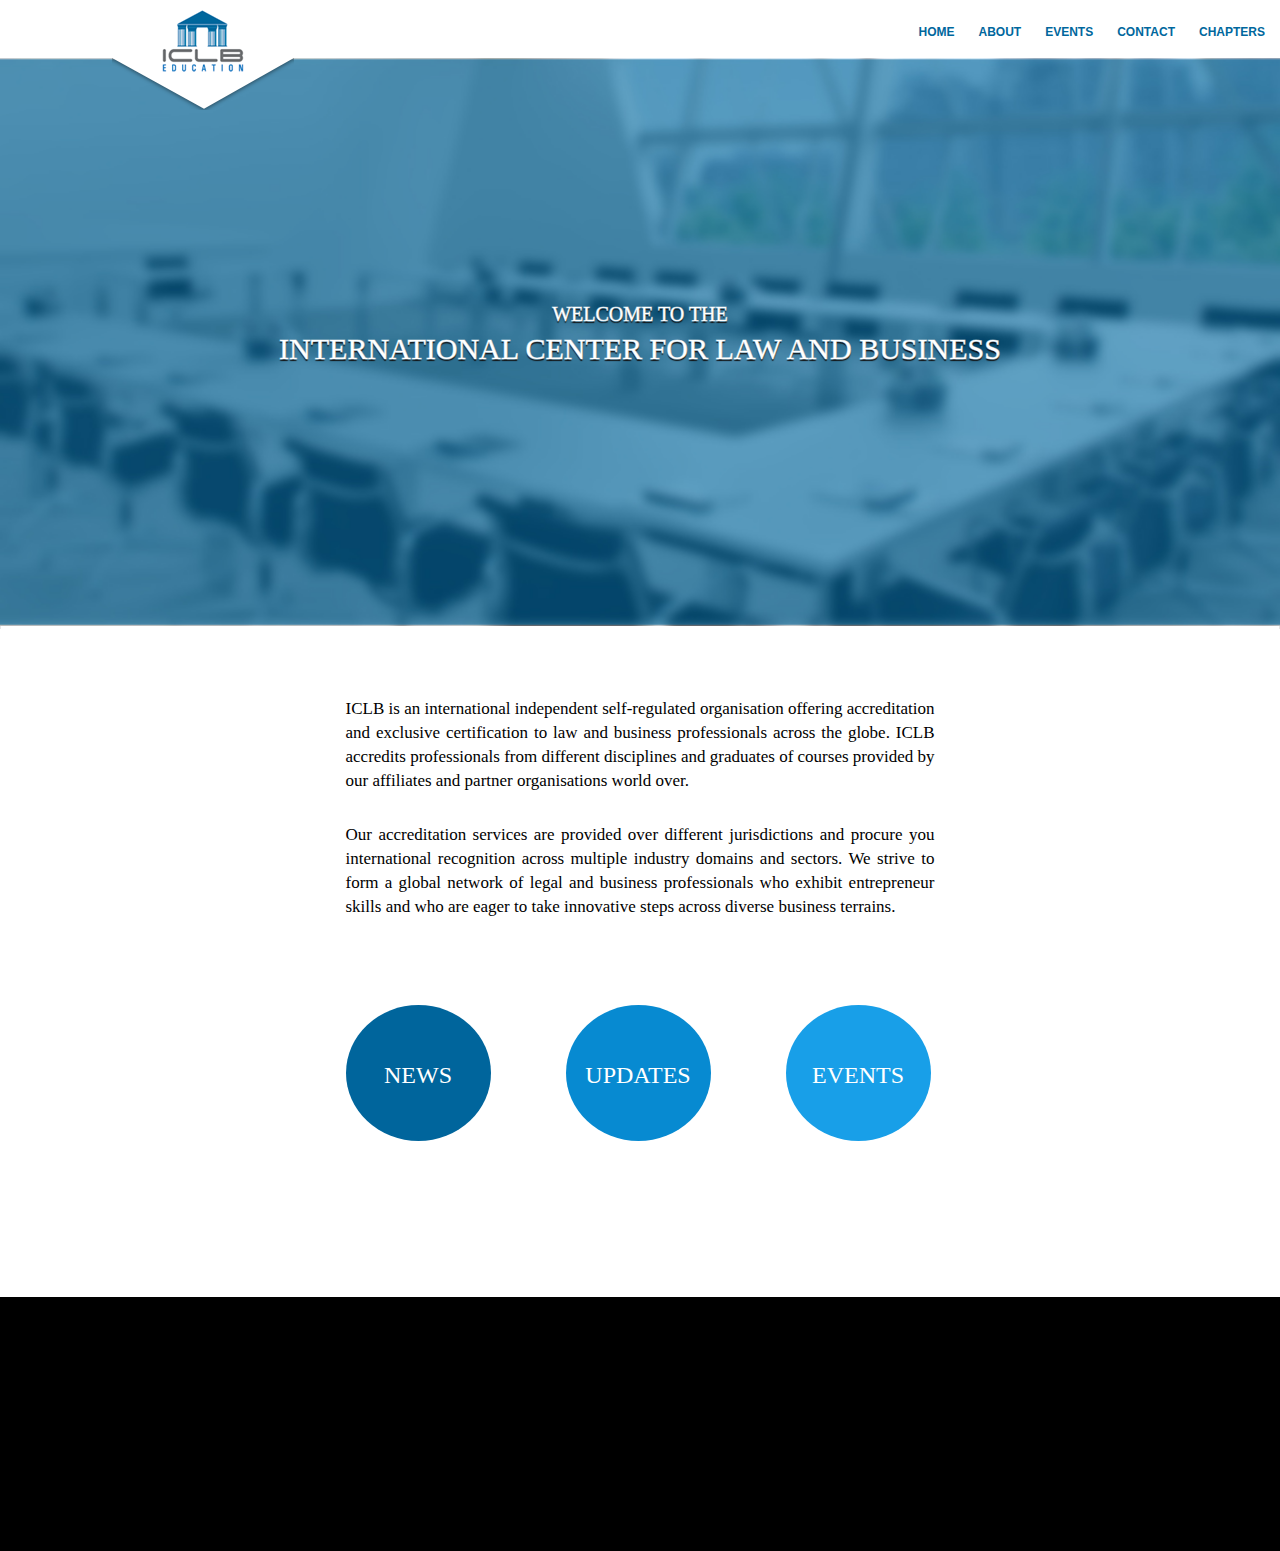
<file: iclb/index.html>
<!DOCTYPE html>

<html>
<head>
	<title>ICLB: International Center For Law And Business</title>
	<link rel="stylesheet" href="style.css">
</head>

<body>

	<div id="main_contain">
	
		<!-- Logo and navigation //-->
		<header>
			<div id="logo_navigation" class="group">    
			<span id="logo_section"><a href="/"><img src="img/iclb_logo2.png"></a></span>
    
			<ul id="nav_menu" class="group">
				<li><a href="#">Home</a></li>
				<li><a href="#">About</a></li>
    			<li><a href="#">Events</a></li>
    			<li><a href="#">Contact</a></li>
    			<li><a href="#">Chapters</a></li>
			</ul>
			</div>
		</header>
    
		<div id="slider_section">
			<div class="text_wrap">
				<h2>Welcome to the</h2>
				<h1>International Center For Law And Business</h1>
			</div>
			<img src="img/welcome_bg.jpg" width="100%" />
		</div>
    
		<div id="content_section">
			<p>ICLB is an international independent self-regulated organisation offering accreditation and exclusive certification to law and business professionals across the globe. ICLB accredits professionals from different disciplines and graduates of courses provided by our affiliates and partner organisations world over.</p>

			<p>Our accreditation services are provided over different jurisdictions and procure you international recognition across multiple industry domains and sectors. We strive to form a global network of legal and business professionals who exhibit entrepreneur skills and who are eager to take innovative steps across diverse business terrains.
</p>
        
    	<div id="blue_circles_section" class="group">
			<ul>
				<li id="news"><a href="#">News</a></li>
				<li id="updates"><a href="#">Updates</a></li>
				<li id="events"><a href="#">Events</a></li>
			</ul>
    	</div>
		</div>
    	
		<!-- Footer //-->
		<footer id="black_footer_section"></footer>
	
    </div>
    
</body>
</html>
</file>
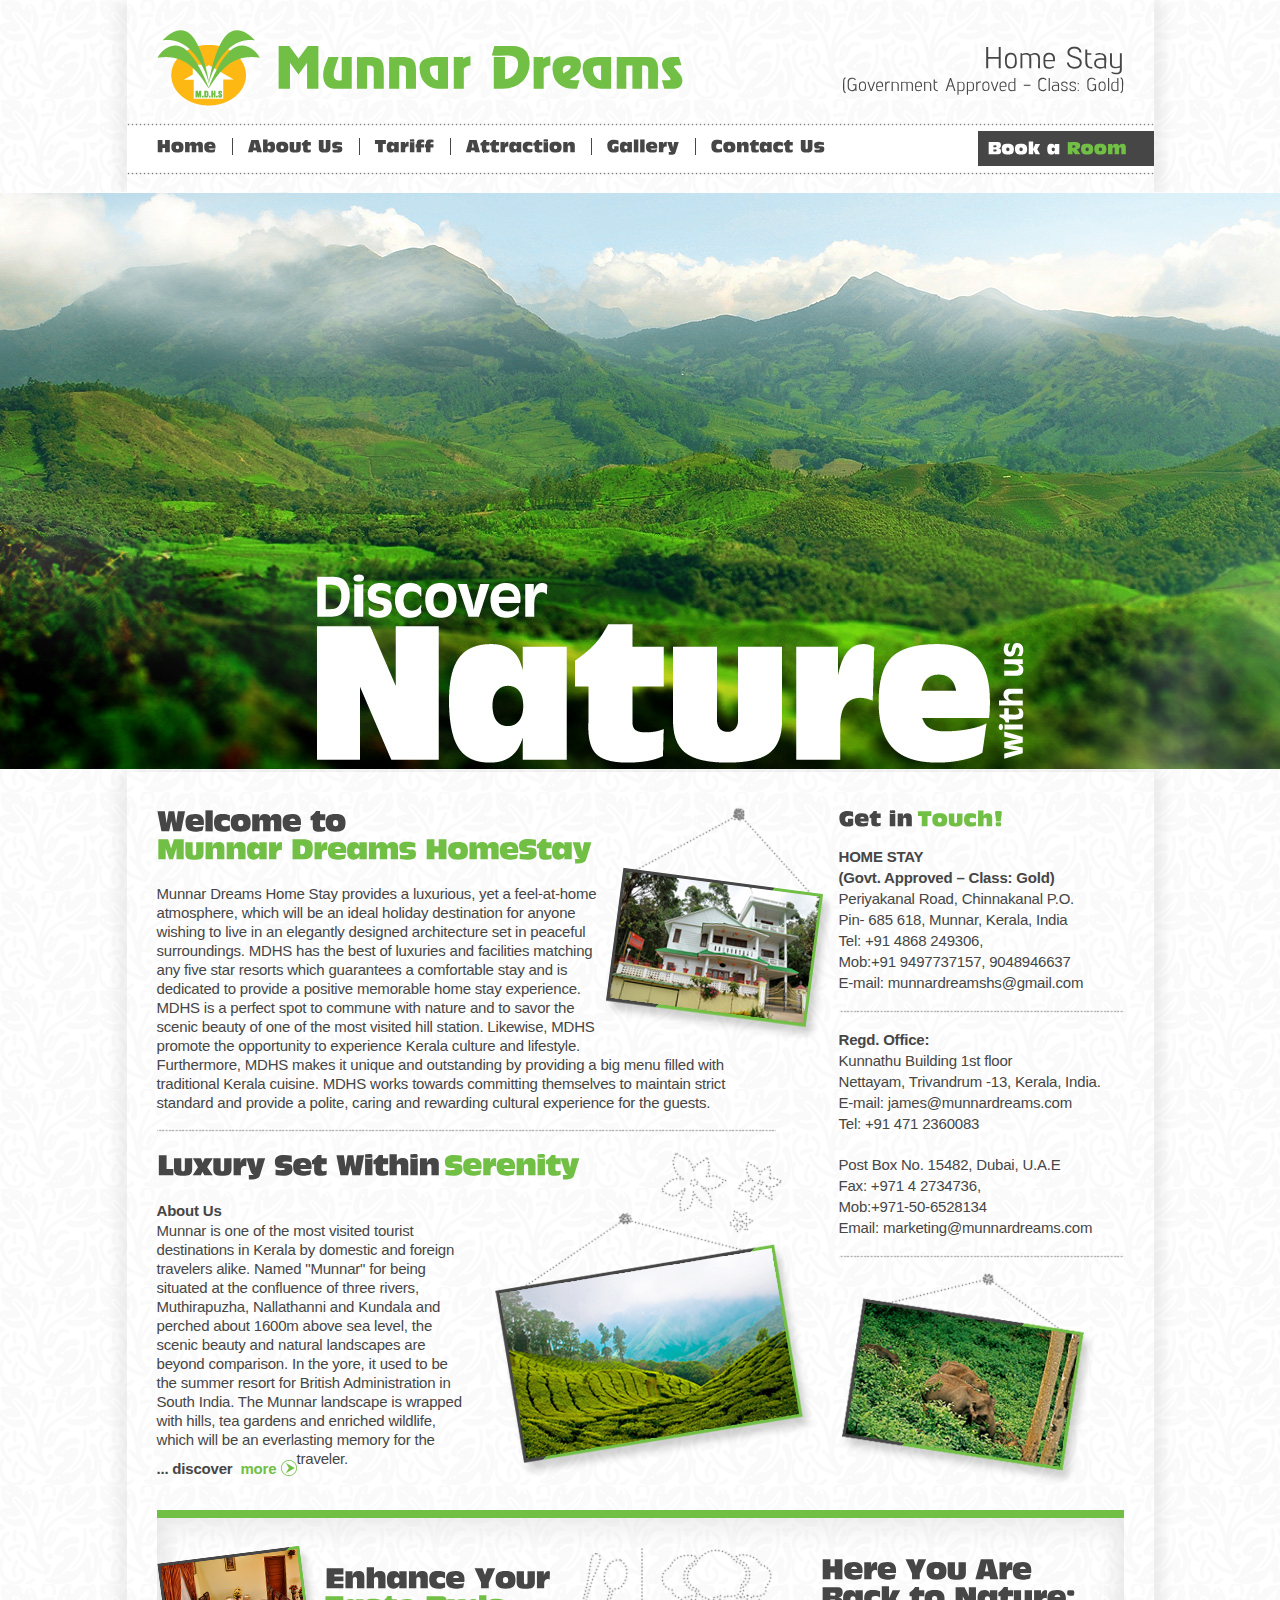
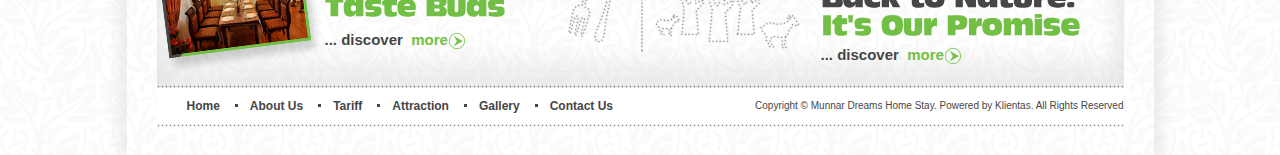
<file: MS_1/index.html>
<!DOCTYPE html>

<html>
<head>
<title>Munnar Dreams</title>
<link rel="stylesheet" href="style.css">

<script src="js/cufon-yui.js" type="text/javascript"></script>
		<script src="fonts/Renfrewn_400.font.js" type="text/javascript"></script>
        <script src="fonts/Lintel-Regular_400.font.js" type="text/javascript"></script>
        <script src="fonts/AntiqueOliveCompact_700.font.js" type="text/javascript"></script>
		<script type="text/javascript">			
			Cufon.replace('h1', { fontFamily: 'Renfrewn' }); // Works without a selector engine
					
			Cufon.replace('.antique', { fontFamily: 'AntiqueOliveCompact', hover: true });
			Cufon.replace('.lintel_reg', { fontFamily: 'Lintel-Regular', hover: true });
</script>
</head>

<body>
	<header>
		<div id="top_section_contain">
        	<div id="logo_gov_contain" class="group">
            <a href="/">
            <span id="logo"><img src="images/munnar_dreams_logo.png" /></span>
            <h1>Munnar Dreams</h1></a>
            
            <span id="homestay_gold">
            	<h2 class="lintel_reg">Home Stay</h2>
                <h3 class="lintel_reg">(Government Approved - Class: Gold)</h3>
            </span>
            </div>
            
            <div id="menu_book_contain" class="group">
            	<nav id="menu_nav" class="antique group">
                <ul>
                <li><a href="/">Home</a></li>
				<li><a href="about.html">About Us</a></li>
				<li><a href="#">Tariff</a></li>
				<li><a href="#">Attraction</a></li>
				<li><a href="#">Gallery</a></li>
				<li class="last"><a href="#">Contact Us</a></li>
                </ul>
                </nav>
            
            	<span id="book_a_room" class="antique">
                <a href="#">Book a <span>Room</span></a></span>
            </div>
            
        </div>
     </header>   
    
    <div id="picture_wide_contain"><img src="images/discover_nature.jpg" /></div>
    
    <div id="main_contain" class="group">
    
    	<div id="left_contain">
        
        	<article id="welcome_to" class="group">
            <img src="images/home_welcome_mdh.png" />
            
            <a href="#">
            	<h3>
        	    <span class="antique antique_grey_header">Welcome to</span>
        	    <span class="antique antique_green_header">Munnar Dreams HomeStay</span>
                </h3>
            </a>
            
            <p>Munnar Dreams Home Stay provides a luxurious, yet a feel-at-home atmosphere, which will be an ideal holiday destination for anyone wishing to live in an elegantly designed architecture set in peaceful surroundings.  MDHS has the best of luxuries and facilities matching any five star resorts which guarantees a comfortable stay and is dedicated to provide a positive memorable home stay experience. MDHS is a perfect spot to commune with nature and to savor the scenic beauty of one of the most visited hill station. Likewise, MDHS promote the opportunity to experience Kerala culture and lifestyle. Furthermore, MDHS makes it unique and outstanding by providing a big menu filled with traditional Kerala cuisine. MDHS works towards committing themselves to maintain strict standard and provide a polite, caring and rewarding cultural experience for the guests.</p>
            </article>
            
            <article id="luxury_serenity" class="group">
                        
            <a href="#">
            	<h3>
        	    <span class="antique antique_grey_header">Luxury Set Within</span>
        	    <span class="antique antique_green_header">Serenity</span>
                </h3>
            </a>
            
            <p class="group">
            <span class="right_addy_bold">About Us</span><br>
            Munnar is one of the most visited tourist destinations in Kerala by domestic and foreign travelers alike. Named "Munnar" for being situated at the confluence of three rivers, Muthirapuzha, Nallathanni and Kundala and perched about 1600m above sea level, the scenic beauty and natural landscapes are beyond comparison. In the yore, it used to be the summer resort for British Administration in South India. The Munnar landscape is wrapped with hills, tea gardens and enriched wildlife, which will be an everlasting memory for the traveler.
            
            <span class="discover_more">
            	<a href="#" class="discover_content_margin">
                <span class="grey_font">... discover &nbsp;</span>
                <span class="green_font">more &nbsp;</span>
                </a>
            </span>
            
            </p>
            <img src="images/home_luxury_serenity.png" />
                                   
            </article>
        </div>
    
        <div id="right_contain">
        	<h3><span id="antique_small_grey" class="antique">Get in</span>
        	<span id="antique_small_green" class="antique">Touch!</span></h3>
        
        	<span class="right_addy">
        		<p class="right_addy_bold">HOME STAY<br>
				(Govt. Approved &ndash; Class: Gold)</p>
        
				<p class="right_addy_reg">Periyakanal Road, Chinnakanal P.O.<br>
				Pin- 685 618, Munnar, Kerala, India<br>
				Tel: +91 4868 249306,<br>
				Mob:+91 9497737157, 9048946637</p>
				<p class="right_addy_base">E-mail: munnardreamshs@gmail.com</p>
			</span>
        
        	<span class="right_addy">
        		<p class="right_addy_bold">Regd. Office:</p>
				<p class="right_addy_reg">Kunnathu Building 1st floor<br>
				Nettayam, Trivandrum -13, Kerala, India.<br>
				E-mail: james@munnardreams.com</p>
				<p class="right_addy_no_base">Tel: +91 471 2360083</p>

				<p class="right_addy_reg">Post Box No. 15482, Dubai, U.A.E<br>
				Fax: +971 4 2734736, <br>
				Mob:+971-50-6528134</p>
				<p class="right_addy_base">Email: marketing@munnardreams.com</p>
        	</span>
        	
            <span id="picture_right_addy">
            <img src="images/pic_right_addy.png" />
            </span>
        </div>
    
        <div id="content2_section" class="group">
        	<span><img src="images/eyt_pic.png" /></span>
            
            <div class="bottom_sec_titles1">
            <a href="#">
            	<h3>
        	    <span class="antique antique_grey_header">Enhance Your</span>
        	    <span class="antique antique_green_header">Taste Buds</span>
                </h3>
            </a>
            
            <span class="discover_more">
            	<a href="#">
                <span class="grey_font">... discover &nbsp;</span>
                <span class="green_font">more &nbsp;</span>
                </a>
            </span>
            </div>
            
            <span><img src="images/eyt_fork_spoon.png"></span>
            
            <span><img src="images/btn_trees.png"></span>
            
            <div class="bottom_sec_titles2">
            <a href="#">
            	<h3>
        	    <span class="antique antique_grey_header">Here You Are<br>Back to Nature:</span>
        	    <span class="antique antique_green_header">It's Our Promise</span>
                </h3>
            </a>
            
            <span class="discover_more">
            	<a href="#">
                <span class="grey_font">... discover &nbsp;</span>
                <span class="green_font">more &nbsp;</span>
                </a>
            </span>
            </div>
        </div>
        
        <footer id="footer_section" class="group">
        <nav id="foot_menu" class="group">
                <ul>
                <li class="first"><a href="/">Home</a></li>
				<li><a href="about.html">About Us</a></li>
				<li><a href="#">Tariff</a></li>
				<li><a href="#">Attraction</a></li>
				<li><a href="#">Gallery</a></li>
				<li><a href="#">Contact Us</a></li>
                </ul>
                </nav>
        
        <span id="copyright">Copyright &copy; Munnar Dreams Home Stay. Powered by <a href="http://www.klientas.com/">Klientas</a>. All Rights Reserved</span>
        </footer>
        
    </div>
    
</body>

</html>
</file>
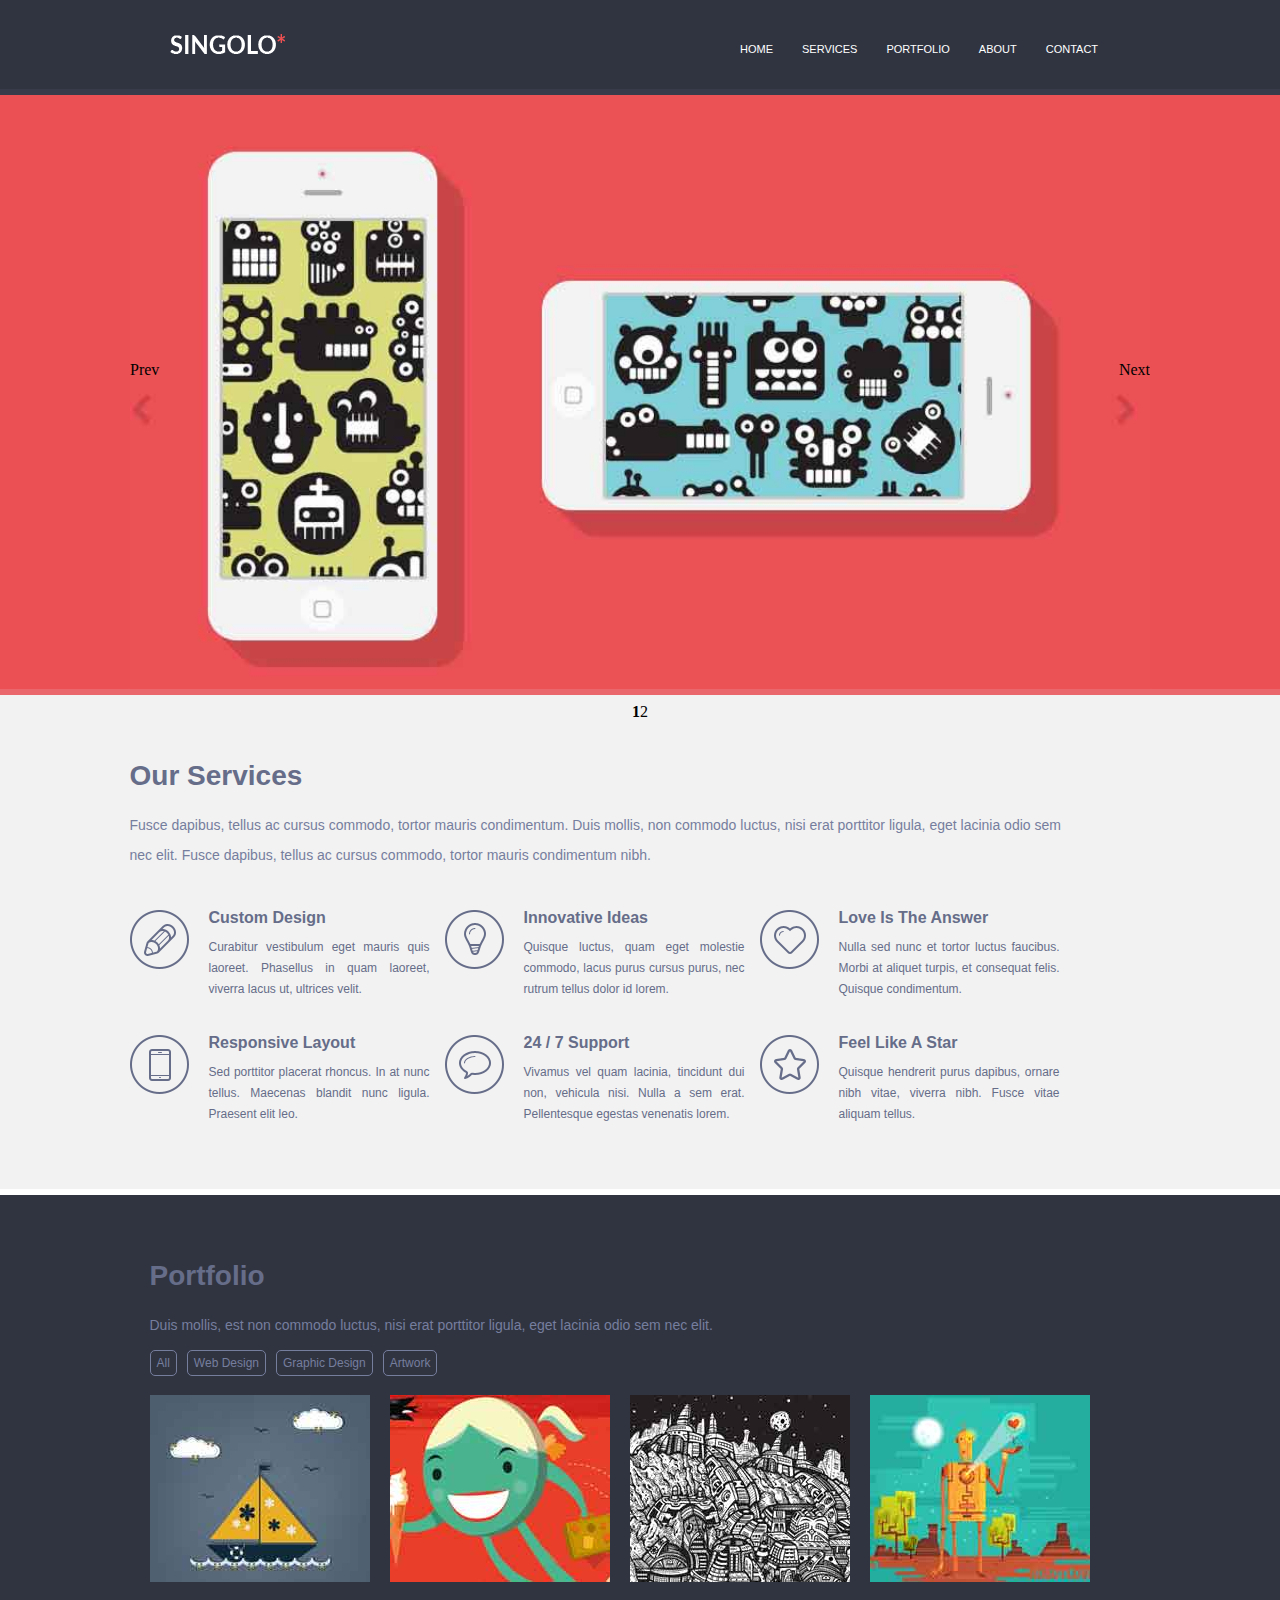
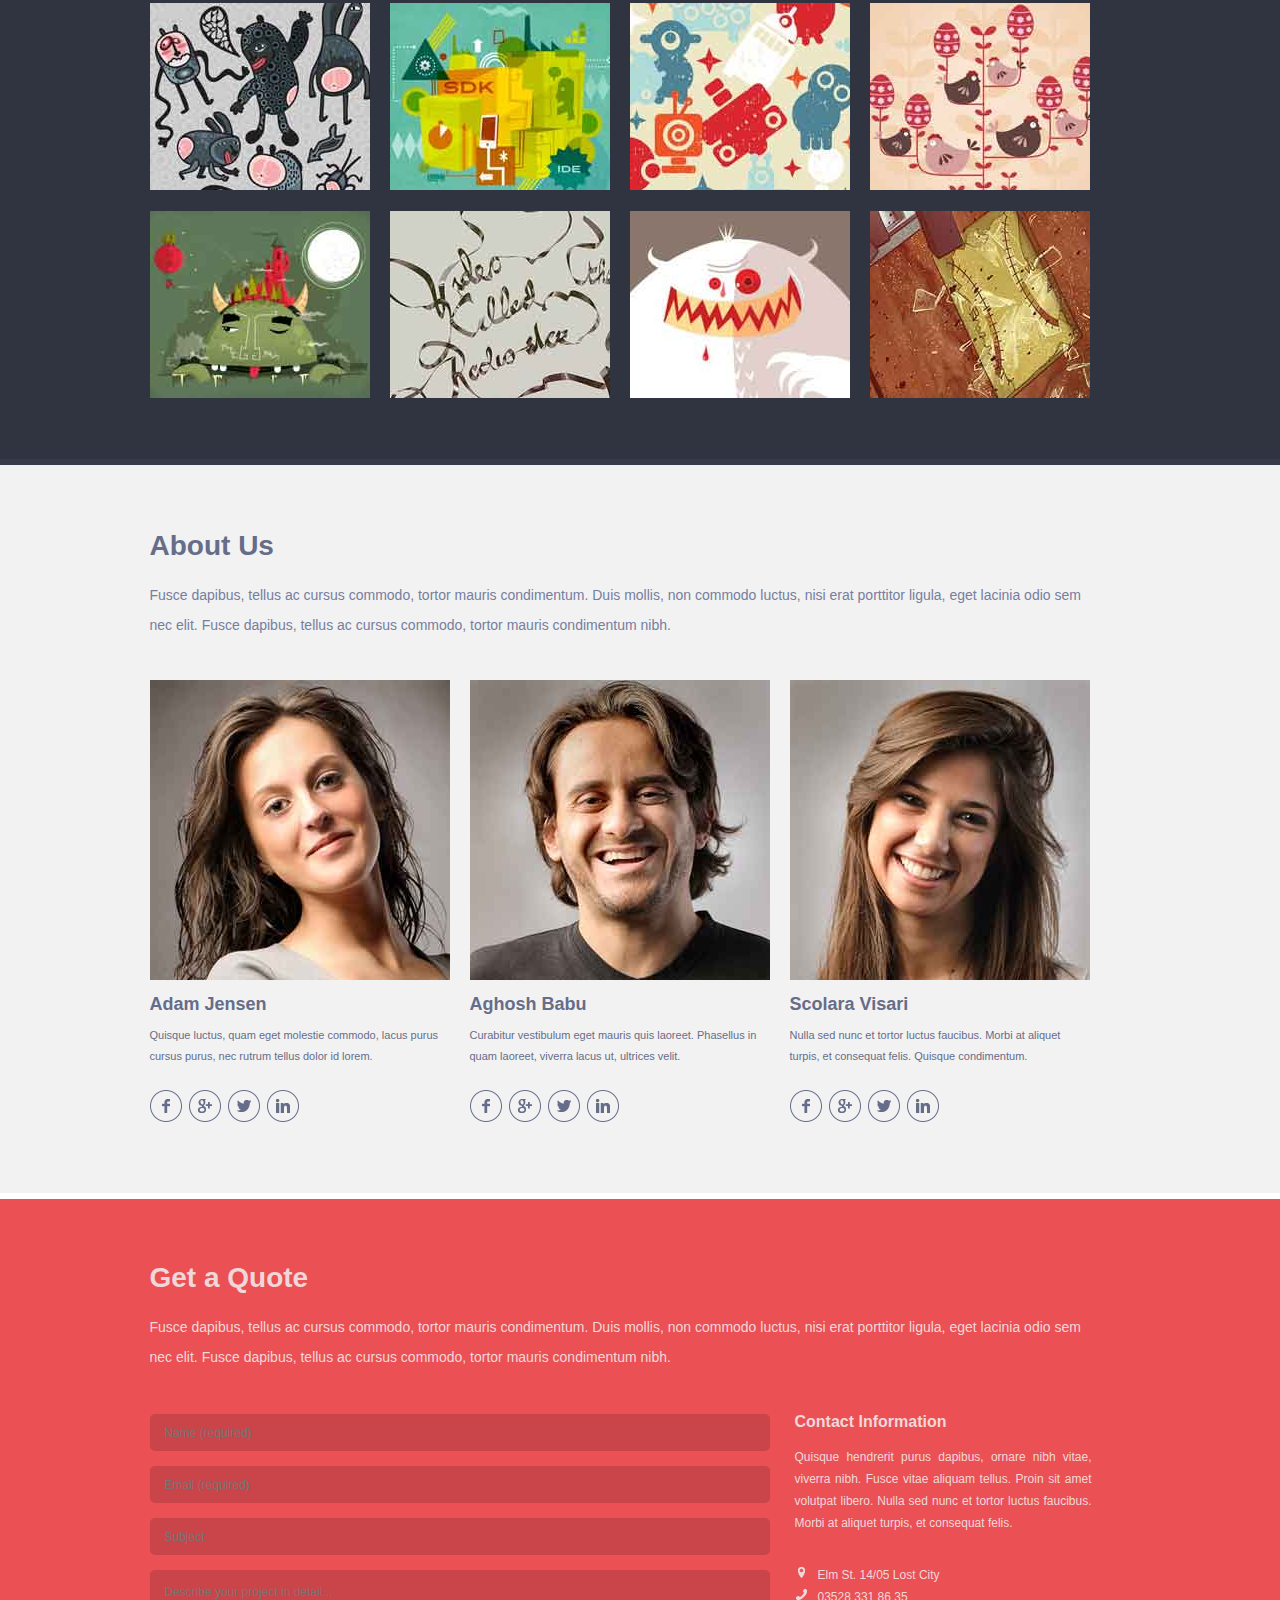
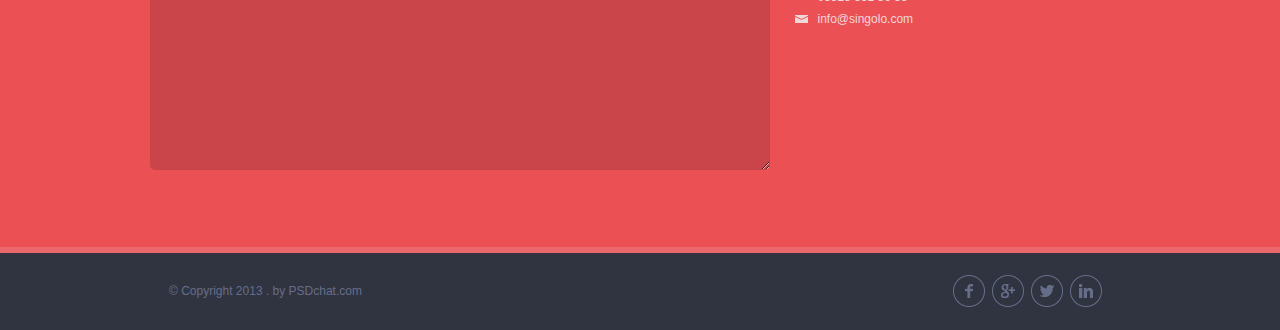
<file: p3/index.html>
<!DOCTYPE html>

<html>
<head>
<title>Self-Study Two: Singolo</title>
<link rel="stylesheet" href="style.css">
</head>

<body>
	<!-- Logo and navigation //-->
	<header>
	<div id="logo_navi">
	<div id="logo_navi_contain" class="group">
	<span id="singolo_logo"><h1><a href="#"><img src="images/singolo_logo.png"></a></h1></span>
	
	<nav id="navibar">
		<ul id="nav_menu" class="group">
		<li><a href="#">Home</a></li>
		<li><a href="#">Services</a></li>
		<li><a href="#">Portfolio</a></li>
		<li><a href="#">About</a></li>
		<li><a href="#">Contact</a></li>
		</ul>
	</nav>
	</div>
	</div>
	</header>
	
	<!-- Picture Gallery Links //-->
	<div id="picture_gallery">
	<div id="picture_gallery_contain" class="nivoSlider">
		<a href="#"><img src="images/picture_gallery_hold.jpg"></a>
		<a href="#"><img src="images/picture_gallery_hold2.jpg"></a>
	</div>
	</div>
	
	<!-- Our Services //-->
	<div id="our_services">
	<div id="our_services_contain">
    <h2 class="section_title_grey">Our Services</h2>
    <p class="para_main_grey">Fusce dapibus, tellus ac cursus commodo, tortor mauris condimentum. Duis mollis, non commodo luctus, nisi erat porttitor ligula, eget lacinia odio sem nec elit. Fusce dapibus, tellus ac cursus commodo, tortor mauris condimentum nibh.</p>
    
    <div id="services_section" class="group">
    <ul>
    <li><span><img src="images/services1.png"></span><h3><a href="#">Custom Design</a></h3>
    <p>Curabitur vestibulum eget mauris quis laoreet. Phasellus in quam laoreet, viverra lacus ut, ultrices velit.</p></li>
    <li><span><img src="images/services2.png"></span><h3><a href="#">Innovative Ideas</a></h3>
    <p>Quisque luctus, quam eget molestie commodo, lacus purus cursus purus, nec rutrum tellus dolor id lorem.</p></li>
    <li><span><img src="images/services3.png"></span><h3><a href="#">Love Is The Answer</a></h3>
    <p>Nulla sed nunc et tortor luctus faucibus. Morbi at aliquet turpis, et consequat felis. Quisque condimentum.</p></li>
    <li><span><img src="images/services4.png"></span><h3><a href="#">Responsive Layout</a></h3>
    <p>Sed porttitor placerat rhoncus. In at nunc tellus. Maecenas blandit nunc ligula. Praesent elit leo.</p></li>
    <li><span><img src="images/services5.png"></span><h3><a href="#">24 / 7 Support</a></h3>
    <p>Vivamus vel quam lacinia, tincidunt dui non, vehicula nisi. Nulla a sem erat. Pellentesque egestas venenatis lorem.</p></li>
    <li><span><img src="images/services6.png"></span><h3><a href="#">Feel Like A Star</a></h3>
    <p>Quisque hendrerit purus dapibus, ornare nibh vitae, viverra nibh. Fusce vitae aliquam tellus.</p></li>
    </ul>
    </div>
    </div>
	</div>
	
	<!-- Portfolio //-->
	<div id="portfolio">
	<div id="portfolio_contain">
    <h2 class="section_title_grey">Portfolio</h2>
    <p class="para_main_grey">Duis mollis, est non commodo luctus, nisi erat porttitor ligula, eget lacinia odio sem nec elit.</p>
    
    <nav id="portfolio_menu" class="group">
    <ul>
    <li><a href="#">All</a></li>
    <li><a href="#">Web Design</a></li>
    <li><a href="#">Graphic Design</a></li>
    <li><a href="#">Artwork</a></li>
    </ul>
    </nav>
    
    <div id="portfolio_image_links" class="group">
    <ul>
    <li><a href="#"><img src="images/p1.jpg"></a></li>
    <li><a href="#"><img src="images/p2.jpg"></a></li>
    <li><a href="#"><img src="images/p3.jpg"></a></li>
    <li><a href="#"><img src="images/p4.jpg"></a></li>
    
    <li><a href="#"><img src="images/p5.jpg"></a></li>
    <li><a href="#"><img src="images/p6.jpg"></a></li>
    <li><a href="#"><img src="images/p7.jpg"></a></li>
    <li><a href="#"><img src="images/p8.jpg"></a></li>
    
    <li><a href="#"><img src="images/p9.jpg"></a></li>
    <li><a href="#"><img src="images/p10.jpg"></a></li>
    <li><a href="#"><img src="images/p11.jpg"></a></li>
    <li><a href="#"><img src="images/p12.jpg"></a></li>
    </ul>
    </div>
    
    </div>
	</div>
	
	<!-- About Us //-->
	<div id="about_us">
	<div id="about_us_contain">
    <h2 class="section_title_grey">About Us</h2>
    <p class="para_main_grey">Fusce dapibus, tellus ac cursus commodo, tortor mauris condimentum. Duis mollis, non commodo luctus, nisi erat porttitor ligula, eget lacinia odio sem nec elit. Fusce dapibus, tellus ac cursus commodo, tortor mauris condimentum nibh.</p>
    
    <ul id="about_us_content" class="group">
    
    <li><span><img src="images/abt_us_jensen.jpg"></span><h3>Adam Jensen</h3>
    <p>Quisque luctus, quam eget molestie commodo, lacus purus cursus purus, nec rutrum tellus dolor id lorem.</p>
    
    <ul id="sm_sprites" class="group">
        <li><a href="#" id="fb_sprite">Facebook</a></li>
        <li><a href="#" id="gp_sprite">YouTube</a></li>
        <li><a href="#" id="tw_sprite">Flickr</a></li>
        <li><a href="#" id="li_sprite">Twitter</a></li>
    </ul>
    </li>
    
    <li><span><img src="images/abt_us_miles.jpg"></span><h3>Aghosh Babu</h3>
    <p>Curabitur vestibulum eget mauris quis laoreet. Phasellus in quam laoreet, viverra lacus ut, ultrices velit.</p>
    
    <ul id="sm_sprites">
        <li><a href="#" id="fb_sprite">Facebook</a></li>
        <li><a href="#" id="gp_sprite">YouTube</a></li>
        <li><a href="#" id="tw_sprite">Flickr</a></li>
        <li><a href="#" id="li_sprite">Twitter</a></li>
    </ul>
    </li>
    
    <li><span><img src="images/abt_us_visari.jpg"></span><h3>Scolara Visari</h3>
    <p>Nulla sed nunc et tortor luctus faucibus. Morbi at aliquet turpis, et consequat felis. Quisque condimentum.</p>
    
    <ul id="sm_sprites">
        <li><a href="#" id="fb_sprite">Facebook</a></li>
        <li><a href="#" id="gp_sprite">YouTube</a></li>
        <li><a href="#" id="tw_sprite">Flickr</a></li>
        <li><a href="#" id="li_sprite">Twitter</a></li>
    </ul>
    </li>
    
    </ul>
    
    </div>
	</div>
	
	<!-- Get a Quote //-->
	<div id="get_quote">
	<div id="get_quote_contain" class="group">
    <h2 class="section_title_pink">Get a Quote</h2>
    <p class="para_main_pink">Fusce dapibus, tellus ac cursus commodo, tortor mauris condimentum. Duis mollis, non commodo luctus, nisi erat porttitor ligula, eget lacinia odio sem nec elit. Fusce dapibus, tellus ac cursus commodo, tortor mauris condimentum nibh.</p>
    
    <div id="tboxes_pink_contain">
    <form>
    <input class="field_small" type="text" placeholder="Name (required)">
    <input class="field_small" type="text" placeholder="Email (required)">
    <input class="field_small" type="text" placeholder="Subject">
    <textarea class="field_big" placeholder="Describe your project in detail..."></textarea>
    </form>
    </div>
    
    <div id="contact_info_contain">
    <h3>Contact Information</h3>
    <p>Quisque hendrerit purus dapibus, ornare nibh vitae, viverra nibh. Fusce vitae aliquam tellus. Proin sit amet volutpat libero. Nulla sed nunc et tortor luctus faucibus. Morbi at aliquet turpis, et consequat felis.</p>
    
    <ul id="address">
    <li><img src="images/location.png">Elm St. 14/05 Lost City</li>
    <li><img src="images/phone.png">03528 331 86 35 </li>
    <li><img src="images/mail.png">info@singolo.com</li>
    </ul>
    </div>
    
    </div>
	</div>
	
	<!-- Footer //-->
	<footer id="foot">
	<div id="foot_contain" class="group">
    <span id="copyright">
    &copy; Copyright 2013 . by PSDchat.com</span>
    
    <ul id="sm_sprites_foot">
        <li><a href="#" id="fb_sprite">Facebook</a></li>
        <li><a href="#" id="gp_sprite">YouTube</a></li>
        <li><a href="#" id="tw_sprite">Flickr</a></li>
        <li><a href="#" id="li_sprite">Twitter</a></li>
    </ul>
    </div>
	</footer>
	
	<script type="text/javascript" src="js/jquery-1.9.0.min.js"></script>
    <script type="text/javascript" src="js/jquery.nivo.slider.pack.js"></script>
    <script type="text/javascript">
    $(window).load(function() {
        $('#picture_gallery_contain').nivoSlider();
    });
    </script>
	
</body>
</html>
</file>
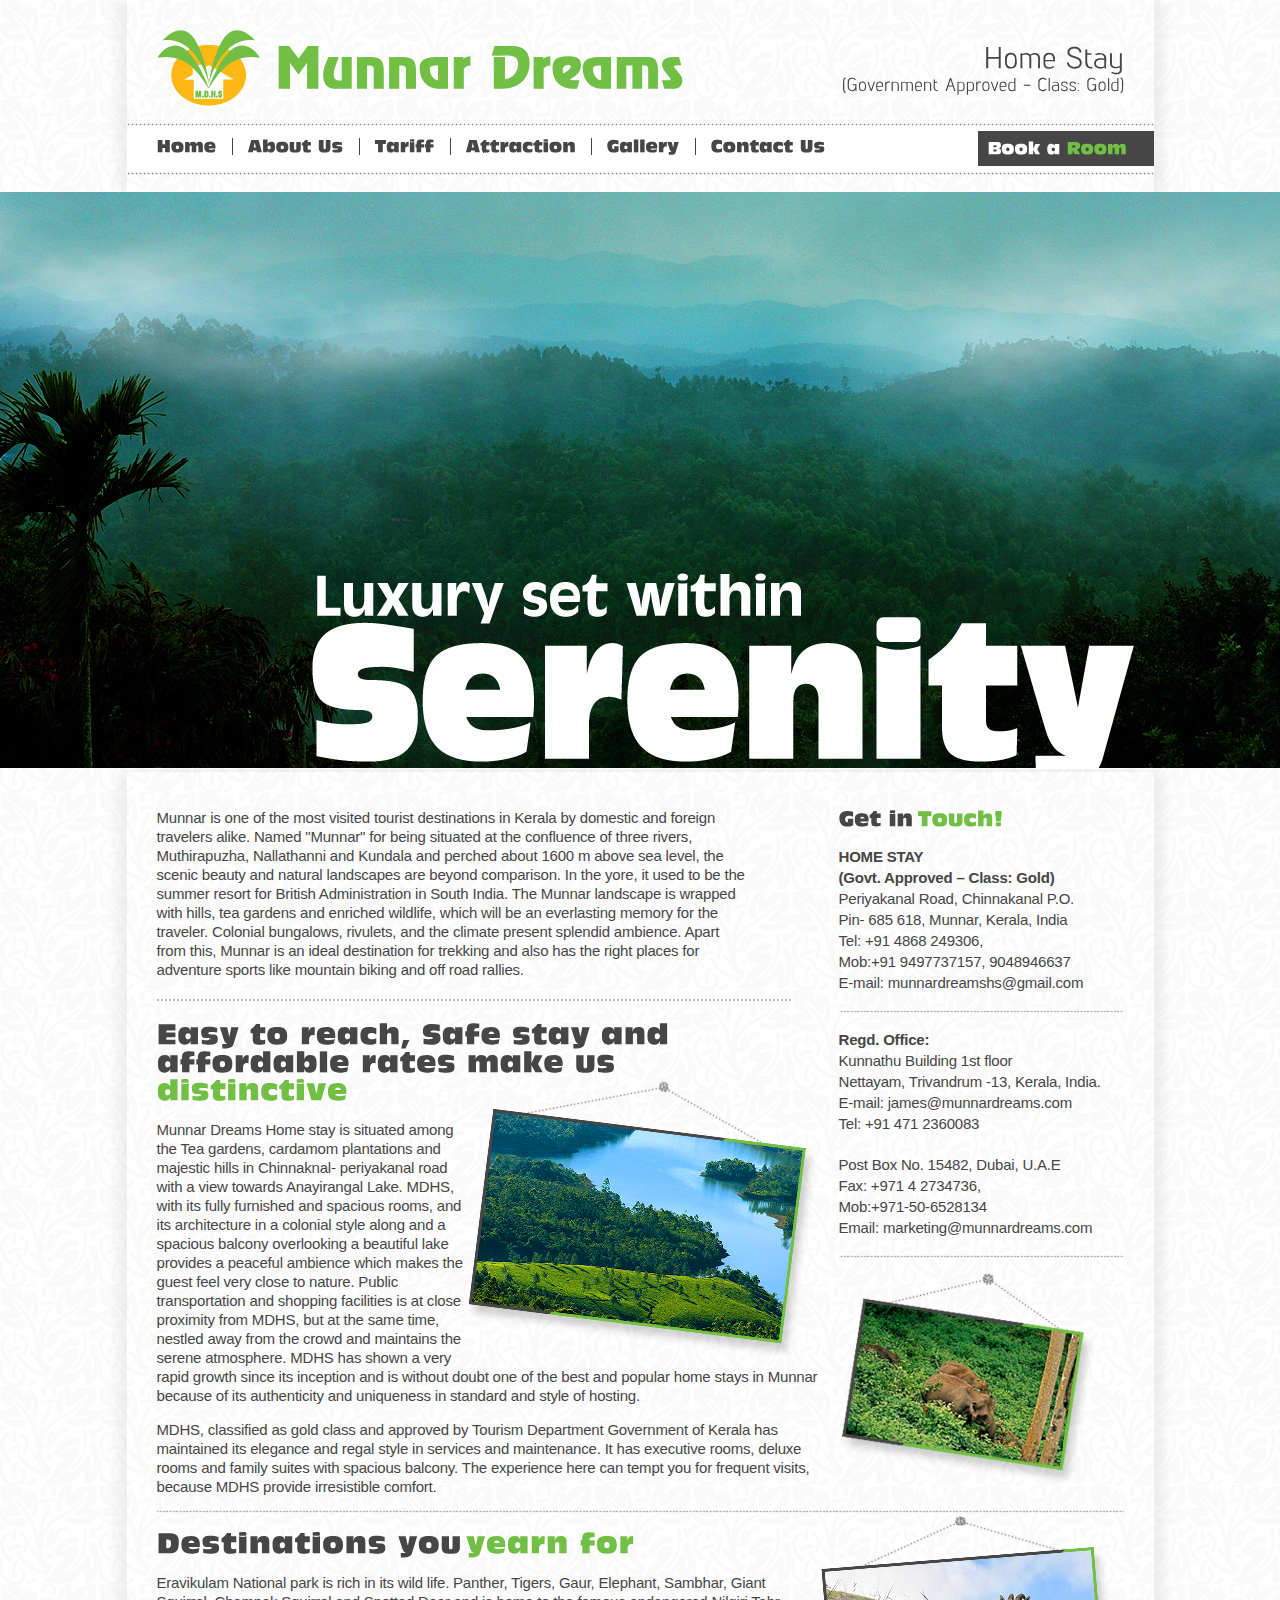
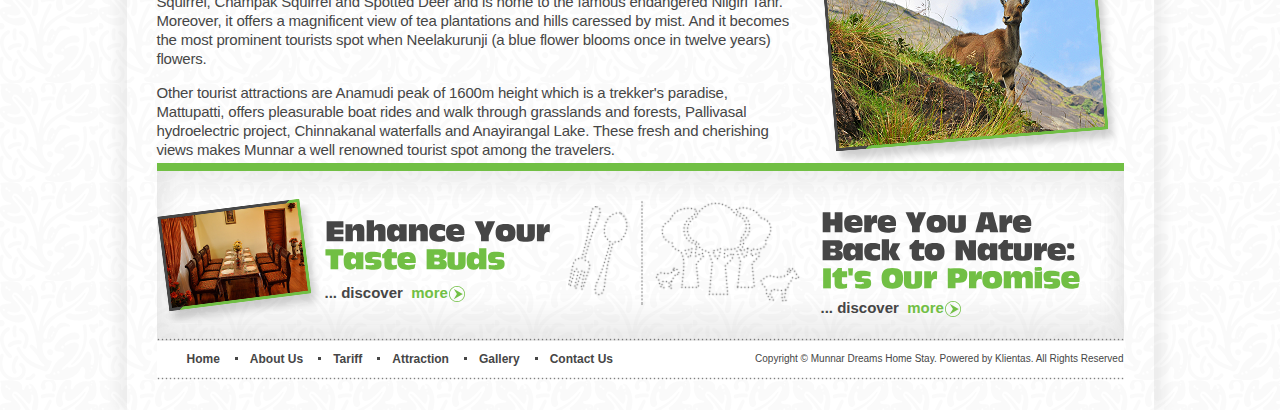
<file: MS_1/about.html>
<!DOCTYPE html>

<html>
<head>
<title>Munnar Dreams</title>
<link rel="stylesheet" href="style.css">

<script src="js/cufon-yui.js" type="text/javascript"></script>
		<script src="fonts/Renfrewn_400.font.js" type="text/javascript"></script>
        <script src="fonts/Lintel-Regular_400.font.js" type="text/javascript"></script>
        <script src="fonts/AntiqueOliveCompact_700.font.js" type="text/javascript"></script>
		<script type="text/javascript">			
			Cufon.replace('h1', { fontFamily: 'Renfrewn' }); // Works without a selector engine
					
			Cufon.replace('.antique', { fontFamily: 'AntiqueOliveCompact' });
			Cufon.replace('.lintel_reg', { fontFamily: 'Lintel-Regular' });
</script>
</head>

<body>
	<header>
		<div id="top_section_contain">
        	<div id="logo_gov_contain" class="group">
            <a href="/">
            <span id="logo"><img src="images/munnar_dreams_logo.png" /></span>
            <h1>Munnar Dreams</h1></a>
            
            <span id="homestay_gold">
            	<h2 class="lintel_reg">Home Stay</h2>
                <h3 class="lintel_reg">(Government Approved - Class: Gold)</h3>
            </span>
            </div>
            
            <div id="menu_book_contain" class="group">
            	<nav id="menu_nav" class="antique group">
                <ul>
                <li><a href="/">Home</a></li>
				<li><a href="about.html">About Us</a></li>
				<li><a href="#">Tariff</a></li>
				<li><a href="#">Attraction</a></li>
				<li><a href="#">Gallery</a></li>
				<li class="last"><a href="#">Contact Us</a></li>
                </ul>
                </nav>
            
            	<span id="book_a_room" class="antique">
                <a href="#">Book a <span>Room</span></a></span>
            </div>
            
        </div>
     </header>   
    
    <div id="picture_wide_contain"><img src="images/serenity.jpg" /></div>
    
    <div id="abt_main_contain" class="group">
    
    	<div id="left_contain">
        
        	<article id="abt_content1" class="group">
            
            <p>Munnar is one of the most visited tourist destinations in Kerala by domestic and foreign travelers alike. Named "Munnar" for being situated at the confluence of three rivers, Muthirapuzha, Nallathanni and Kundala and perched about 1600 m above sea level, the scenic beauty and natural landscapes are beyond comparison. In the yore, it used to be the summer resort for British Administration in South India. The Munnar landscape is wrapped with hills, tea gardens and enriched wildlife, which will be an everlasting memory for the traveler. Colonial bungalows, rivulets, and the climate present splendid ambience. Apart from this, Munnar is an ideal destination for trekking and also has the right places for adventure sports like mountain biking and off road rallies.</p>
            </article>
            
            <article id="abt_content2" class="group">
                        
            <a href="#">
            	<h3>
        	    <span class="antique antique_grey_header">Easy to reach, Safe stay and <br>affordable rates make us</span>
        	    <span class="antique antique_green_header">distinctive</span>
                </h3>
            </a>
            
            <p class="group"><img src="images/easy_to_reach.png" align="top" />
            Munnar Dreams Home stay is situated among the Tea gardens, cardamom plantations and majestic hills in Chinnaknal- periyakanal road with a view towards Anayirangal Lake. MDHS, with its fully furnished and spacious rooms, and its architecture in a colonial style along and a spacious balcony overlooking a beautiful lake provides a peaceful ambience which makes the guest feel very close to nature. Public transportation and shopping facilities is at close proximity from MDHS, but at the same time, nestled away from the crowd and maintains the serene atmosphere. MDHS has shown a very rapid growth since its inception and is without doubt one of the best and popular home stays in Munnar because of its authenticity and uniqueness in standard and style of hosting.</p>  
<p>MDHS, classified as gold class and approved by Tourism Department Government of Kerala has maintained its elegance and regal style in services and maintenance. It has executive rooms, deluxe rooms and family suites with spacious balcony. The experience here can tempt you for frequent visits, because MDHS provide irresistible comfort.                        
            </p>
            
            </article>
        </div>
    
        <div id="right_contain">
        	<h3><span id="antique_small_grey" class="antique">Get in</span>
        	<span id="antique_small_green" class="antique">Touch!</span></h3>
        
        	<span class="right_addy">
        		<p class="right_addy_bold">HOME STAY<br>
				(Govt. Approved &ndash; Class: Gold)</p>
        
				<p class="right_addy_reg">Periyakanal Road, Chinnakanal P.O.<br>
				Pin- 685 618, Munnar, Kerala, India<br>
				Tel: +91 4868 249306,<br>
				Mob:+91 9497737157, 9048946637</p>
				<p class="right_addy_base">E-mail: munnardreamshs@gmail.com</p>
			</span>
        
        	<span class="right_addy">
        		<p class="right_addy_bold">Regd. Office:</p>
				<p class="right_addy_reg">Kunnathu Building 1st floor<br>
				Nettayam, Trivandrum -13, Kerala, India.<br>
				E-mail: james@munnardreams.com</p>
				<p class="right_addy_no_base">Tel: +91 471 2360083</p>

				<p class="right_addy_reg">Post Box No. 15482, Dubai, U.A.E<br>
				Fax: +971 4 2734736, <br>
				Mob:+971-50-6528134</p>
				<p class="right_addy_base">Email: marketing@munnardreams.com</p>
        	</span>
        	
            <span id="picture_right_addy">
            <img src="images/pic_right_addy.png" />
            </span>
        </div>
        
        <div id="abt_content3">
        <article id="destinations_yearn" class="group">                        
            <a href="#">
            	<h3>
        	    <span class="antique antique_grey_header">Destinations you</span>
        	    <span class="antique antique_green_header">yearn for</span>
                </h3>
            </a>
            
            <p class="group">
            Eravikulam National park is rich in its wild life. Panther, Tigers, Gaur, Elephant, Sambhar, Giant Squirrel, Champak Squirrel and Spotted Deer and is home to the famous endangered Nilgiri Tahr. Moreover, it offers a magnificent view of tea plantations and hills caressed by mist. And it becomes the most prominent tourists spot when Neelakurunji (a blue flower blooms once in twelve years) flowers.</p>
<p>Other tourist attractions are Anamudi peak of 1600m height which is a trekker's paradise, Mattupatti, offers pleasurable boat rides and walk through grasslands and forests, Pallivasal hydroelectric project, Chinnakanal waterfalls and Anayirangal Lake. These fresh and cherishing views makes Munnar a well renowned tourist spot among the travelers.                       
            </p>                                   
            </article>
            
            <img src="images/destinations_yearn.png" />
            </div>
    
        <div id="content2_section" class="group">
        	<span><img src="images/eyt_pic.png" /></span>
            
            <div class="bottom_sec_titles1">
            <a href="#">
            	<h3>
        	    <span class="antique antique_grey_header">Enhance Your</span>
        	    <span class="antique antique_green_header">Taste Buds</span>
                </h3>
            </a>
            
            <span class="discover_more">
            	<a href="#">
                <span class="grey_font">... discover &nbsp;</span>
                <span class="green_font">more &nbsp;</span>
                </a>
            </span>
            </div>
            
            <span><img src="images/eyt_fork_spoon.png"></span>
            
            <span><img src="images/btn_trees.png"></span>
            
            <div class="bottom_sec_titles2">
            <a href="#">
            	<h3>
        	    <span class="antique antique_grey_header">Here You Are<br>Back to Nature:</span>
        	    <span class="antique antique_green_header">It's Our Promise</span>
                </h3>
            </a>
            
            <span class="discover_more">
            	<a href="#">
                <span class="grey_font">... discover &nbsp;</span>
                <span class="green_font">more &nbsp;</span>
                </a>
            </span>
            </div>
        </div>
        
        <footer id="footer_section" class="group">
        <nav id="foot_menu" class="group">
                <ul>
                <li class="first"><a href="/">Home</a></li>
				<li><a href="about.html">About Us</a></li>
				<li><a href="#">Tariff</a></li>
				<li><a href="#">Attraction</a></li>
				<li><a href="#">Gallery</a></li>
				<li><a href="#">Contact Us</a></li>
                </ul>
                </nav>
        
        <span id="copyright">Copyright &copy; Munnar Dreams Home Stay. Powered by <a href="http://www.klientas.com/">Klientas</a>. All Rights Reserved</span>
        </footer>
        
    </div>
    
</body>

</html>
</file>
<file: iclb/style.css>
html, body, div, span, applet, object, iframe,
h1, h2, h3, h4, h5, h6, p, blockquote, pre,
a, abbr, acronym, address, big, cite, code,
del, dfn, em, img, ins, kbd, q, s, samp,
small, strike, strong, sub, sup, tt, var,
b, u, i, center,
dl, dt, dd, ol, ul, li,
fieldset, form, label, legend,
table, caption, tbody, tfoot, thead, tr, th, td,
article, aside, canvas, details, embed, 
figure, figcaption, footer, header, hgroup, 
menu, nav, output, ruby, section, summary,
time, mark, audio, video {
	margin: 0;
	padding: 0;
	border: 0;
	font-size: 100%;
	font: inherit;
	vertical-align: baseline;
}
/* HTML5 display-role reset for older browsers */
article, aside, details, figcaption, figure, 
footer, header, hgroup, menu, nav, section {
	display: block;
}
body {
	line-height: 1;
}
ol, ul {
	list-style: none;
}
blockquote, q {
	quotes: none;
}
blockquote:before, blockquote:after,
q:before, q:after {
	content: '';
	content: none;
}
table {
	border-collapse: collapse;
	border-spacing: 0;
}

.group {
}

.group:before,
.group:after {
   content: "";
   display: table;
} 
.group:after {
   clear: both;
}

/* Regular code begins here */
#main_contain {
	min-width:1024px;
	width:100%;
	margin:0px auto 0px auto;
}
   
	#logo_navigation {
		width:100%;
		height:58px;
		background:#ffffff;
	}
	
	#logo_section {
		z-index:1;
		position:relative;
		top:1px;
		display:block;
		float:left;
		width:182px;
		height:40px;
		margin:0px 0px 0px 112px;
	}
	
	#nav_menu {
		width:412px;
		float:right;
		padding:25px 15px 0px 0px;
		text-align: right;
	}
	
	#nav_menu li {
		display:inline-block;
		margin:0px 0px 0px 20px;
	}
	
	#nav_menu li a {
		font-family:"Helvetica", Trebuchet MS, Arial, sans-serif;
		font-weight:bold;
		font-size:12px;
		color:#00679d;
		float:left;
		text-decoration:none;
		text-transform:uppercase;
	}
	
	#nav_menu li a:hover {
		transition:all 1s ease;
		color:#479cde;
	}
	
	#slider_section {
		color:#ffffff;
		font-family:Georgia, "Times New Roman", Times, serif;
		text-transform:uppercase;
		width:100%;
		box-shadow:inset 0px 1px 1px #000000;
		position:relative;
	}	
	
	#slider_section h2 {
		font-size:20px;
		text-shadow:0px 2px 1px #121212;
	}
	
	#slider_section h1 {
		line-height:50px;
		font-size:30px;		
		text-shadow:0px 2px 1px #121212;
	}
	
	.text_wrap {
		position:absolute;
		width:100%;
		text-align:center;
		top:43.14%;
		-webkit-text-stroke: 1px rgba(255,255,255,0.5);
	}	
	
	#content_section {
		width:589px;
		height:600px;
		background:#ffffff;
		padding:68px 107px 0px 107px;
		margin:0px auto 0px auto;
	}
	
		#content_section p {
			font-family:Georgia, "Times New Roman", Times, serif;
			font-size:17px;
			text-align:justify;
			line-height:24px;
			margin:0px 0px 30px 0px;
		}
		
		#blue_circles_section {
			width:589px;
			height:138px;
			margin:86px 0px 0px 0px;
		}
		
		#blue_circles_section li {
			list-style:none;
			text-align:center;
			display:block;
			float:left;
			font-family:Georgia, "Times New Roman", Times, serif;
			text-transform:uppercase;
			font-size:24px;
			border-radius:50%;
		}
		
		#blue_circles_section li a {
			display:block;
			width:145px;
			padding:58px 0px 54px 0px;
			height:24px;
			text-decoration:none;		
			color:#ffffff;
			transition:all 0.2s ease-in-out;
		}
		
		#news {
			background:#00659c;
		}
		
		#updates {
			background:#078ad1;
			margin:0px 75px 0px 75px;
		}
		
		#events {
			background:#189fe8;
		}
		
		#news a:hover,
		#updates a:hover,
		#events a:hover {
			transition:all 1s ease-in-out;
			border-radius:50%;
		}
		
		#news a:hover {
			background:#D34CAD;
		}
		
		#updates a:hover {
			background:#e96ac5;
		}
		
		#events a:hover {
			background:#f082d1;
		}
			
	#black_footer_section {
		width:100%;
		height:254px;
		background:#000000;
	}
</file>
<file: MS_1/style.css>
html, body, div, span, applet, object, iframe,
h1, h2, h3, h4, h5, h6, p, blockquote, pre,
a, abbr, acronym, address, big, cite, code,
del, dfn, em, img, ins, kbd, q, s, samp,
small, strike, strong, sub, sup, tt, var,
b, u, i, center,
dl, dt, dd, ol, ul, li,
fieldset, form, label, legend,
table, caption, tbody, tfoot, thead, tr, th, td,
article, aside, canvas, details, embed, 
figure, figcaption, footer, header, hgroup, 
menu, nav, output, ruby, section, summary,
time, mark, audio, video {
	margin: 0;
	padding: 0;
	border: 0;
	font-size: 100%;
	font: inherit;
	vertical-align: baseline;
}
/* HTML5 display-role reset for older browsers */
article, aside, details, figcaption, figure, 
footer, header, hgroup, menu, nav, section {
	display: block;
}
body {
	line-height: 1;
}
ol, ul {
	list-style: none;
}
blockquote, q {
	quotes: none;
}
blockquote:before, blockquote:after,
q:before, q:after {
	content: '';
	content: none;
}
table {
	border-collapse: collapse;
	border-spacing: 0;
}

.group {
}

.group:before,
.group:after {
   content: "";
   display: table;
} 
.group:after {
   clear: both;
}

/* Regular code begins here */

body	{
	background-image:url(images/background.png);
	background-repeat:repeat;
}

#abt_main_contain,
#top_section_contain,
#main_contain	{
	margin:0px auto 0px auto;
}

#top_section_contain	{
	width:1027px;
	height:172px;
	padding:0px 0px 20px 0px;
	box-shadow:	10px 0 10px rgba(210, 210, 210, 0.33), 
				-10px 0 10px rgba(210, 210, 210, 0.33);
}

	#logo_gov_contain	{
		width:1027px;
		height:123px;
	}
	
	#logo	{
		display:inline-block;
		float:left;
		width:103px;
		height:78px;
		margin:29px 0px 0px 30px;	
	}
	
	#logo_gov_contain h1	{
		font-family:'Renfrewn_400';
		font-size:52px;
		font-weight:bold;
		float:left;
		margin:26px 0px 0px 0px;
		padding:16px 0px 9px 15px;
		color:#71bf44;
	}
	
	#homestay_gold	{
		display:inline-block;
		text-align:right;
		width:285px;
		height:58px;
		float:right;
		color:#464646;
		margin:42px 30px 0px 0px;	
	}
	
	#homestay_gold h2	{
		font-family:'Lintel-Regular';
		font-size:30px;
	}
	
	#homestay_gold h3	{
		font-family:'Lintel-Regular';
		font-size:18px;	
	}
	
	#menu_book_contain	{
		width:1027px;
		height:52px;
		background:#ffffff;
		background-image:url(images/dots_menu.png);
		background-repeat:repeat-x;
	}
	
		#menu_nav	{
			display:inline-block;
			float:left;
			width:700px;
			height:20px;
			margin:15px 0px 0px 15px;				
		}
		
		#menu_nav ul li	{
			font-size:16px;
			float:left;
			border-right:#464646 solid 1px;	
		}
		
		#menu_nav ul li.last	{
			border-right:none;
		}
		
		#menu_nav ul li a	{
			color:#464646;
			padding:0px 15px 0px 15px;
			text-decoration:none;	
		}
		
		#menu_nav ul li a:hover	{
			color:#71bf44;	
		}
	
		#book_a_room	{
			background:#464646;
			float:right;
			margin:8px 0px 0px 0px;
		}
		
		#book_a_room a	{
			display:inline-block;
			width:166px;
			height:26px;
			padding:9px 0px 0px 10px;
			text-decoration:none;
			color:#ffffff;	
		}
		
		#book_a_room a span	{
			color:#71bf44;	
		}

#picture_wide_contain	{
	width:100%;
	margin:0px auto 0px auto;
	z-index:10;
}

#main_contain	{
	width:967px;
	height:917px;
	padding:36px 30px 30px 30px;
    box-shadow:	10px 0 10px rgba(210, 210, 210, 0.33), 
				-10px 0 10px rgba(210, 210, 210, 0.33);
}
		
	#left_contain	{
		float:left;
		width:682px;
		height:702px;
	}
	
	#welcome_to span	{
		display:block;
		width:434px;
	}
	
	#welcome_to p	{
		width:579px;		
		padding:0px 40px 20px 0px;
		margin:20px 0px 20px 0px;
		background:url('images/dots2.png') repeat-x bottom;
	}
	
	#welcome_to p,
	#luxury_serenity p	{
		color:#464646;
		font-size:15px;
		font-family:Arial, Helvetica, sans-serif;
		line-height:19px;
		letter-spacing:-0.2px;
	}
	
	#welcome_to img	{
		float:right;
	}
	
	#luxury_serenity	{
		background-image:url(images/flowers_bg.png);
		background-position:90% 0%;
		background-repeat:no-repeat;
	}
	
	#luxury_serenity h3 {
		display:inline-block;
		float:left;
		width:450px;
	}
	
	#luxury_serenity p	{
		float:left;
		width:310px;
		margin:20px 25px 0px 0px;
	}
	
	#luxury_serenity img	{
		float:left;
		margin:29px 0px 0px 0px;
	}	
	
	.antique_grey_header {
		letter-spacing:-1px;
		font-size:26px;		
		color:#464646;
	}
	
	.antique_green_header	{		
		letter-spacing:-1px;
		font-size:26px;
		color:#71bf44;
	}
		
	.discover_more	a {
		width:140px;
		height:18px;
		float:left;
		font-family:Arial, Helvetica, sans-serif;
		font-size:15px;
		font-weight:bold;		
		display:block;
		background-position:right;
		background-image:url(images/discover_more_arrow.png);
		background-repeat:no-repeat;
		text-decoration:none;
	}
	
	.discover_more a span	{
		float:left;
	}
	
	.discover_content_margin	{
		margin:10px 0px 0px 0px;	
	}
		
	.green_font	{
		color:#71bf44;
	}
	
	.grey_font	{
		color:#464646;
	}
		
	#right_contain	{
		float:left;
		width:285px;
		height:702px;
	}
	
	#antique_small_grey	{
		font-size:20px;
		color:#464646;
	}
	
	#antique_small_green {
		font-size:20px;
		color:#71bf44;
	}
	
		.right_addy	{
			display:block;
			margin:16px 0px 0px 0px;	
		}
	
		.right_addy_bold,
		.right_addy_base,
		.right_addy_no_base,
		.right_addy_reg	{
			font-size:15px;
			font-family:Arial, Helvetica, sans-serif;
			line-height:21px;
			letter-spacing:-0.2px;
			color:#464646;
		}
		
		.right_addy_bold {
			font-weight:bold;	
		}
		
		.right_addy_base	{
			padding:0px 0px 20px 0px;
			background:url('images/dots2.png') repeat-x bottom;
		}
		
		.right_addy_no_base	{
			border-bottom:0px;
			padding:0px 0px 20px 0px;
		}
		
		#picture_right_addy	{
			display:block;
			width:285px;
			height:216px;
			padding:14px 0px 0px 0px;
		}
						
	#content2_section	{
		float:left;
		width:967px;
		height:139px; /* 175px - 8px - 28px = 167px */
		padding:28px 0px 0px 0px;
		border-top:8px solid #71bf44;		
		box-shadow:inset 0px 10px 20px 5px rgba(210, 210, 210, 0.33), inset 0px -20px 20px 5px rgba(210, 210, 210, 0.33);
	}
	
		#content2_section img	{
			float:left;
		}
		
		#content2_section h3	{		
			letter-spacing:0.8px;	
		}
		
		.bottom_sec_titles1	{
			width:243px;
			height:112px;
			float:left;
			padding:19px 0px 0px 0px;
		}
		
		.bottom_sec_titles1 a	{
			margin:11px 0px 0px 0px;	
		}
		
		.bottom_sec_titles2	{
			width:286px;
			height:112px;
			float:left;
			padding:10px 0px 0px 20px;
		}
		
		.bottom_sec_titles2 a	{
			margin:7px 0px 0px 0px;	
		}

	#footer_section {
		float:left;
		display:block;
		width:967px;
		height:42px;
		background:#ffffff;
		background-image:url(images/foot_menu_bg.png);
		background-repeat:repeat-x;
	}
	
		#foot_menu	{
			display:inline-block;
			float:left;
			width:500px;
			height:12px;
			margin:15px 0px 0px 15px;				
		}
		
		#foot_menu	ul li	{
			font-family:Arial, Helvetica, sans-serif;
			font-size:12px;
			height:12px;
			font-weight:bold;
			float:left;
			background-image:url(images/foot_menu_border.png);
			background-repeat:no-repeat;
		}
		
		#foot_menu ul li.first	{
			background-image:none;
		}
		
		#foot_menu ul li a	{
			color:#464646;
			margin:0px 15px 0px 15px;
			text-decoration:none;	
		}
		
		#foot_menu	ul li a:hover	{
			color:#71bf44;	
		}
	
		#copyright	{
			float:right;
			display:inline-block;
			font-family:Arial, Helvetica, sans-serif;
			font-size:10px;
			color:#464646;
			margin:16px 0px 0px 0px;
		}
		
		#copyright a	{
			text-decoration:none;
			color:#464646;
		}
		
		#copyright a:hover	{
			text-decoration:underline;
		}

/* Font Classes */
.antique	{
	font-family:'AntiqueOliveCompact';
}

.lintel_reg	{
	font-family:'Lintel-Regular';
}
	
/* About Us */

#abt_main_contain	{	
	width:967px;
	height:auto;
	padding:36px 30px 30px 30px;	
	box-shadow:10px 0 10px rgba(210, 210, 210, 0.33), -10px 0 10px rgba(210, 210, 210, 0.33);	
}

#abt_content1	{
	width:682px;
	height:193px;
}

	#abt_content1 p {
		width:594px;
		padding:0px 40px 20px 0px;
		margin:0px 0px 20px 0px;
		border-bottom:2px dotted #bababa;
	}
	
	#abt_content1 p,
	#abt_content2 p,
	#destinations_yearn p {
		color:#464646;
		font-size:15px;
		font-family:Arial, Helvetica, sans-serif;
		line-height:19px;
		letter-spacing:-0.2px;
	}

#abt_content2	{
	width:682px;
	height:506px;
	margin:20px 0px 0px 0px;
}
	
	#abt_content2 span {
		width:523px;
		display:inline-block;
		letter-spacing:0.7px;
		float:left;
	}
	
	#abt_content2 p img	{
		margin:-40px 0px 0px 0px;
		padding:0px 0px 0px 0px;
		float:right;
	}

	#abt_content2 p	{
		float:left;
		width:665px;
		padding:0px 16px 0px 0px;
		margin:15px 25px 0px 0px;
	}

#abt_content3	{
	float:left;
	width:967px;
	height:253px;
	background:url('images/dots2.png') repeat-x top;
}	

	#destinations_yearn	{
		width:652px;
		float:left;	
	}
	
	#destinations_yearn	h3 {
		width:489px;
		display:inline-block;
		float:left;
		padding:20px 0px 0px 0px;
	}
	
	#destinations_yearn span	{
		letter-spacing:0.8px;
	}
	
	#destinations_yearn p	{
		float:left;
		width:642px;
		margin:15px 0px 0px 0px;
	}
	
	#abt_content3 img	{
		margin:5px 0px 0px 0px;
		float:right;	
	}
</file>
<file: p3/style.css>
html, body, div, span, applet, object, iframe,
h1, h2, h3, h4, h5, h6, p, blockquote, pre,
a, abbr, acronym, address, big, cite, code,
del, dfn, em, img, ins, kbd, q, s, samp,
small, strike, strong, sub, sup, tt, var,
b, u, i, center,
dl, dt, dd, ol, ul, li,
fieldset, form, label, legend,
table, caption, tbody, tfoot, thead, tr, th, td,
article, aside, canvas, details, embed, 
figure, figcaption, footer, header, hgroup, 
menu, nav, output, ruby, section, summary,
time, mark, audio, video {
	margin: 0;
	padding: 0;
	border: 0;
	font-size: 100%;
	font: inherit;
	vertical-align: baseline;
}
/* HTML5 display-role reset for older browsers */
article, aside, details, figcaption, figure, 
footer, header, hgroup, menu, nav, section {
	display: block;
}
body {
	line-height: 1;
}
ol, ul {
	list-style: none;
}
blockquote, q {
	quotes: none;
}
blockquote:before, blockquote:after,
q:before, q:after {
	content: '';
	content: none;
}
table {
	border-collapse: collapse;
	border-spacing: 0;
}

.group {
}

.group:before,
.group:after {
   content: "";
   display: table;
} 
.group:after {
   clear: both;
}

/* Regular code begins here */

#logo_navi,
#picture_gallery,
#our_services,
#portfolio,
#about_us,
#get_quote,
#foot	{	
	width:100%;
	min-width:1020px;
}

#logo_navi	{
	height:89px;
	text-align:center;
	background:#303441;
	border-bottom:#373b4a solid 6px;
	}
	
	#logo_navi_contain	{
	height:89px;
	width:1020px;
	margin:0px auto 0px auto;
	}
		
		#singolo_logo	{
		display:block;
		height:23px;
		width:118px;
		padding:32px 0px 32px 39px;
		float:left;
		}
		
		#navibar	{
		float:left;
		margin:0px 0px 0px 438px;
		}
		
		#nav_menu	{
		width:401px;
		height:11px;
		padding:44px 0px 32px 0px;
		}
		
		#nav_menu li {
		text-transform:uppercase;
		list-style:none;
		text-align:center;
		display:block;
		float:left;
		}
		
		#nav_menu li a {
		font-family:Verdana, Geneva, sans-serif;
		font-size:11px;
		transition:all 0.5s ease;
		display:block;
		color:#ffffff;
		padding:0px 14px 0px 15px;
		text-decoration:none;
		}
	
		#nav_menu a:hover {
		color:#eb5055;
		}

	#picture_gallery	{
	height:594px;
	background:#eb5055;
	border-bottom:#ea676b solid 6px;
	}
		#picture_gallery_contain	{
		text-align:center;
		width:1020px;
		height:594px;
		margin:0px auto;
		}
		
		#picture_gallery_contain  img{
		display:none;
		}
		
	#our_services	{
	height:494px;
	background:#f2f2f2;
	border-bottom:#ffffff solid 6px;
	}
	
		#our_services_contain	{
		height:494px;
		width:1020px;
		padding:67px 40px 0px 39px;
		margin:0px auto;
		}
		
		.section_title_grey	{
		font-family:Verdana, Geneva, sans-serif;
		font-size:28px;
		font-weight:bold;
		color:#666d89;
		}
		
		.para_main_grey	{
		display:block;
		width:956px;
		font-family:Verdana, Geneva, sans-serif;
		font-size:14px;
		color:#767e9e;
		line-height:30px;
		padding:20px 0px 0px 0px;
		}
		
		#services_section	{
		margin:40px 0px 0px 0px;
		width:956px;
		height:212px;
		}
			
		#services_section ul li	{
		float:left;
		width:300px;
		height:89px;
		padding:0px 15px 36px 0px;
		}
		
		#services_section ul li	span	{
		display:inline-block;
		width:59px;
		height:89px;
		float:left;
		margin:0px 20px 0px 0px;
		}
				
		#services_section ul li h3 a	{
		font-family:Verdana, Geneva, sans-serif;
		font-size:16px;
		font-weight:bold;
		text-decoration:none;
		color:#666d89;
		}
		
		#services_section ul li p	{
		padding:11px 0px 0px 0px;
		font-family:Arial, Helvetica, sans-serif;
		font-size:12px;
		color:#666d89;
		line-height:21px;
		text-align:justify;
		}
		
	#portfolio	{
	height:864px;
	background:#303441;
	border-bottom:#373b4a solid 6px;
	}
		
		#portfolio_contain	{
		height:864px;
		width:1020px;
		padding:67px 0px 0px 39px;
		margin:0px auto;
		}
		
		#portfolio_menu	{
		display:block;
		width:320px;
		height:22px;
		margin:10px 0px 0px 0px;	
		}
		
		#portfolio_menu	li a {
		height:12px;
		padding:6px;
		margin:0px 10px 0px 0px;
		font-family:Arial, Helvetica, sans-serif;
		font-size:12px;
		color:#767e9e;
		text-decoration:none;
		border:#767e9e solid 1px;
		border-radius:5px;
		float:left;
		}
		
		#portfolio_menu	li a:hover {
		color:#dedede;
		text-decoration:none;
		border:#dedede solid 1px;
		}
		
		#portfolio_image_links	{
		width:961px;
		height:621px;
		margin:18px 0px 0px 0px;
		}
		
		#portfolio_image_links	li a	{
		width:220px;
		height:187px;
		margin:5px 20px 16px 0px;
		float:left;
		}
	
	#about_us	{
	height:728px;
	background:#f2f2f2;
	border-bottom:#ffffff solid 6px;
	}
	
		#about_us_contain	{
		height:728px;
		width:1020px;
		padding:67px 0px 0px 39px;
		margin:0px auto;
		}
		
		#about_us_content	{
		width:961px;
		height:443px;	
		}
		
		#about_us_content li {
		width:300px;
		height:443px;
		margin:40px 20px 0px 0px;
		float:left;
		}
		
			#about_us_content li span	{
			display:block;
			width:300px;
			height:300px;
			}
			
			#about_us_content li h3	{
			font-family:Arial, Helvetica, sans-serif;
			font-size:18px;
			font-weight:bold;
			color:#666d89;
			padding:15px 0px 0px 0px;		
			}
			
			#about_us_content li p	{
			font-family:Arial, Helvetica, sans-serif;
			font-size:11px;
			color:#666d89;
			line-height:21px;
			padding:12px 0px 23px 0px;
			}
			
			#sm_sprites	{
			width:157px;
			height:32px;
			background-color:#f2f2f2;
			}
		
			#sm_sprites li	{
			width:32px;
			height:32px;
			display:inline-block;
			float:left;
			padding:0px;
			margin:0px 7px 0px 0px;
			}
		
			#sm_sprites li a {
			background-image:url(images/sm_sprite.png);
			display:block;
			text-decoration:none;
			text-indent:-9999px;
			width:32px;
			height:32px;
			}
		
			#sm_sprites li a#fb_sprite {
			background-position:0px 0px;
			}
		
			#sm_sprites li a#gp_sprite	{
			background-position:-34px 0px;
			}
		
			#sm_sprites li a#tw_sprite	{
			background-position:-68px 0px;
			}
			
			#sm_sprites li a#li_sprite	{
			background-position:-102px 0px;
			}
	
	#get_quote	{
	height:648px;
	background:#eb5055;
	border-bottom:#ea676b solid 6px;
	}
	
		#get_quote_contain	{
		height:648px;
		width:1020px;
		padding:65px 0px 0px 39px;
		margin:0px auto;
		}
		
		.section_title_pink	{
		font-family:Verdana, Geneva, sans-serif;
		font-size:28px;
		font-weight:bold;
		color:#f0d8d9;
		}
		
		.para_main_pink	{
		display:block;
		width:956px;
		font-family:Verdana, Geneva, sans-serif;
		font-size:14px;
		color:#f0d8d9;
		line-height:30px;
		padding:20px 0px 0px 0px;
		}
		
		#tboxes_pink_contain	{
		width:640px;
		height:366px;
		float:left;
		margin:42px 0px 0px 0px;
		}
				
		.field_small	{
		width:605px;
		height:37px;
		font-family:Arial, Helvetica, sans-serif;
		font-size:12px;
		background:#ca4549;
		color:#f48c8f;
		border:0px;
		border-radius:5px;
		padding:0px 0px 0px 15px;
		margin:0px 0px 15px 0px;
		}
		
		.field_big	{
		width:605px;
		height:185px;
		font-family:Arial, Helvetica, sans-serif;
		font-size:12px;
		background:#ca4549;
		color:#f48c8f;
		border:0px;
		border-radius:5px;
		padding:15px 0px 0px 15px;
		margin:0px 0px 15px 0px;
		}
		
		#contact_info_contain	{
		width:297px;
		height:364px;
		float:left;
		margin:42px 0px 0px 5px;
		}
		
		#contact_info_contain h3	{
		font-family:Arial, Helvetica, sans-serif;
		font-size:16px;
		font-weight:bold;
		color:#f0d8d9;
		}
		
		#contact_info_contain p	{
		font-family:Arial, Helvetica, sans-serif;
		font-size:12px;
		color:#f0d8d9;
		text-align:justify;
		line-height:22px;
		margin:16px 0px 0px 0px;
		}
		
		#address	{
		margin:30px 0px 0px 0px;	
		}
		
		#address li	{
		font-family:Arial, Helvetica, sans-serif;
		font-size:12px;
		color:#f0d8d9;
		line-height:22px;
		}
		
		#address li img	{		
		margin:0px 10px 0px 0px;
		}
				
	#foot	{
	height:77px;
	background:#303441;
	}
	
		#foot_contain	{
		width:1020px;
		height:55px;
		margin:0px auto;
		padding:22px 0px 0px 0px;
		}
		
		#copyright	{
			display:inline-block;
			font-family:Arial, Helvetica, sans-serif;
			font-size:12px;
			color:#666d89;
			float:left;
			margin:10px 0px 0px 39px;
		}
	
			#sm_sprites_foot	{
			width:157px;
			height:32px;
			float:right;
			margin:0px 40px 0px 0px;
			background-color:#303441;
			}
		
			#sm_sprites_foot li	{
			width:32px;
			height:32px;
			display:inline-block;
			float:left;
			padding:0px;
			margin:0px 7px 0px 0px;
			}
		
			#sm_sprites_foot li a {
			background-image:url(images/sm_sprite_foot.png);
			display:block;
			text-decoration:none;
			text-indent:-9999px;
			width:32px;
			height:32px;
			}
		
			#sm_sprites_foot li a#fb_sprite {
			background-position:0px 0px;
			}
		
			#sm_sprites_foot li a#gp_sprite	{
			background-position:-34px 0px;
			}
		
			#sm_sprites_foot li a#tw_sprite	{
			background-position:-68px 0px;
			}
			
			#sm_sprites_foot li a#li_sprite	{
			background-position:-102px 0px;
			}
	
	
	.nivoSlider {
	position:relative;
	width:100%;
	height:auto;
	overflow: hidden;
}
.nivoSlider img {
	position:absolute;
	top:0px;
	left:0px;
	max-width: none;
}
.nivo-main-image {
	display: block !important;
	position: relative !important; 
	width: 100% !important;
}

/* If an image is wrapped in a link */
.nivoSlider a.nivo-imageLink {
	position:absolute;
	top:0px;
	left:0px;
	width:100%;
	height:100%;
	border:0;
	padding:0;
	margin:0;
	z-index:6;
	display:none;
	background:white; 
	filter:alpha(opacity=0); 
	opacity:0;
}
/* The slices and boxes in the Slider */
.nivo-slice {
	display:block;
	position:absolute;
	z-index:5;
	height:100%;
	top:0;
}
.nivo-box {
	display:block;
	position:absolute;
	z-index:5;
	overflow:hidden;
}
.nivo-box img { display:block; }

/* Caption styles */
.nivo-caption {
	position:absolute;
	left:0px;
	bottom:0px;
	background:#000;
	color:#fff;
	width:100%;
	z-index:8;
	padding: 5px 10px;
	opacity: 0.8;
	overflow: hidden;
	display: none;
	-moz-opacity: 0.8;
	filter:alpha(opacity=8);
	-webkit-box-sizing: border-box; /* Safari/Chrome, other WebKit */
	-moz-box-sizing: border-box;    /* Firefox, other Gecko */
	box-sizing: border-box;         /* Opera/IE 8+ */
}
.nivo-caption p {
	padding:5px;
	margin:0;
}
.nivo-caption a {
	display:inline !important;
}
.nivo-html-caption {
    display:none;
}
/* Direction nav styles (e.g. Next & Prev) */
.nivo-directionNav a {
	position:absolute;
	top:45%;
	z-index:9;
	cursor:pointer;
}
.nivo-prevNav {
	left:0px;
}
.nivo-nextNav {
	right:0px;
}
/* Control nav styles (e.g. 1,2,3...) */
.nivo-controlNav {
	text-align:center;
	padding: 15px 0;
}
.nivo-controlNav a {
	cursor:pointer;
}
.nivo-controlNav a.active {
	font-weight:bold;
}
</file>
